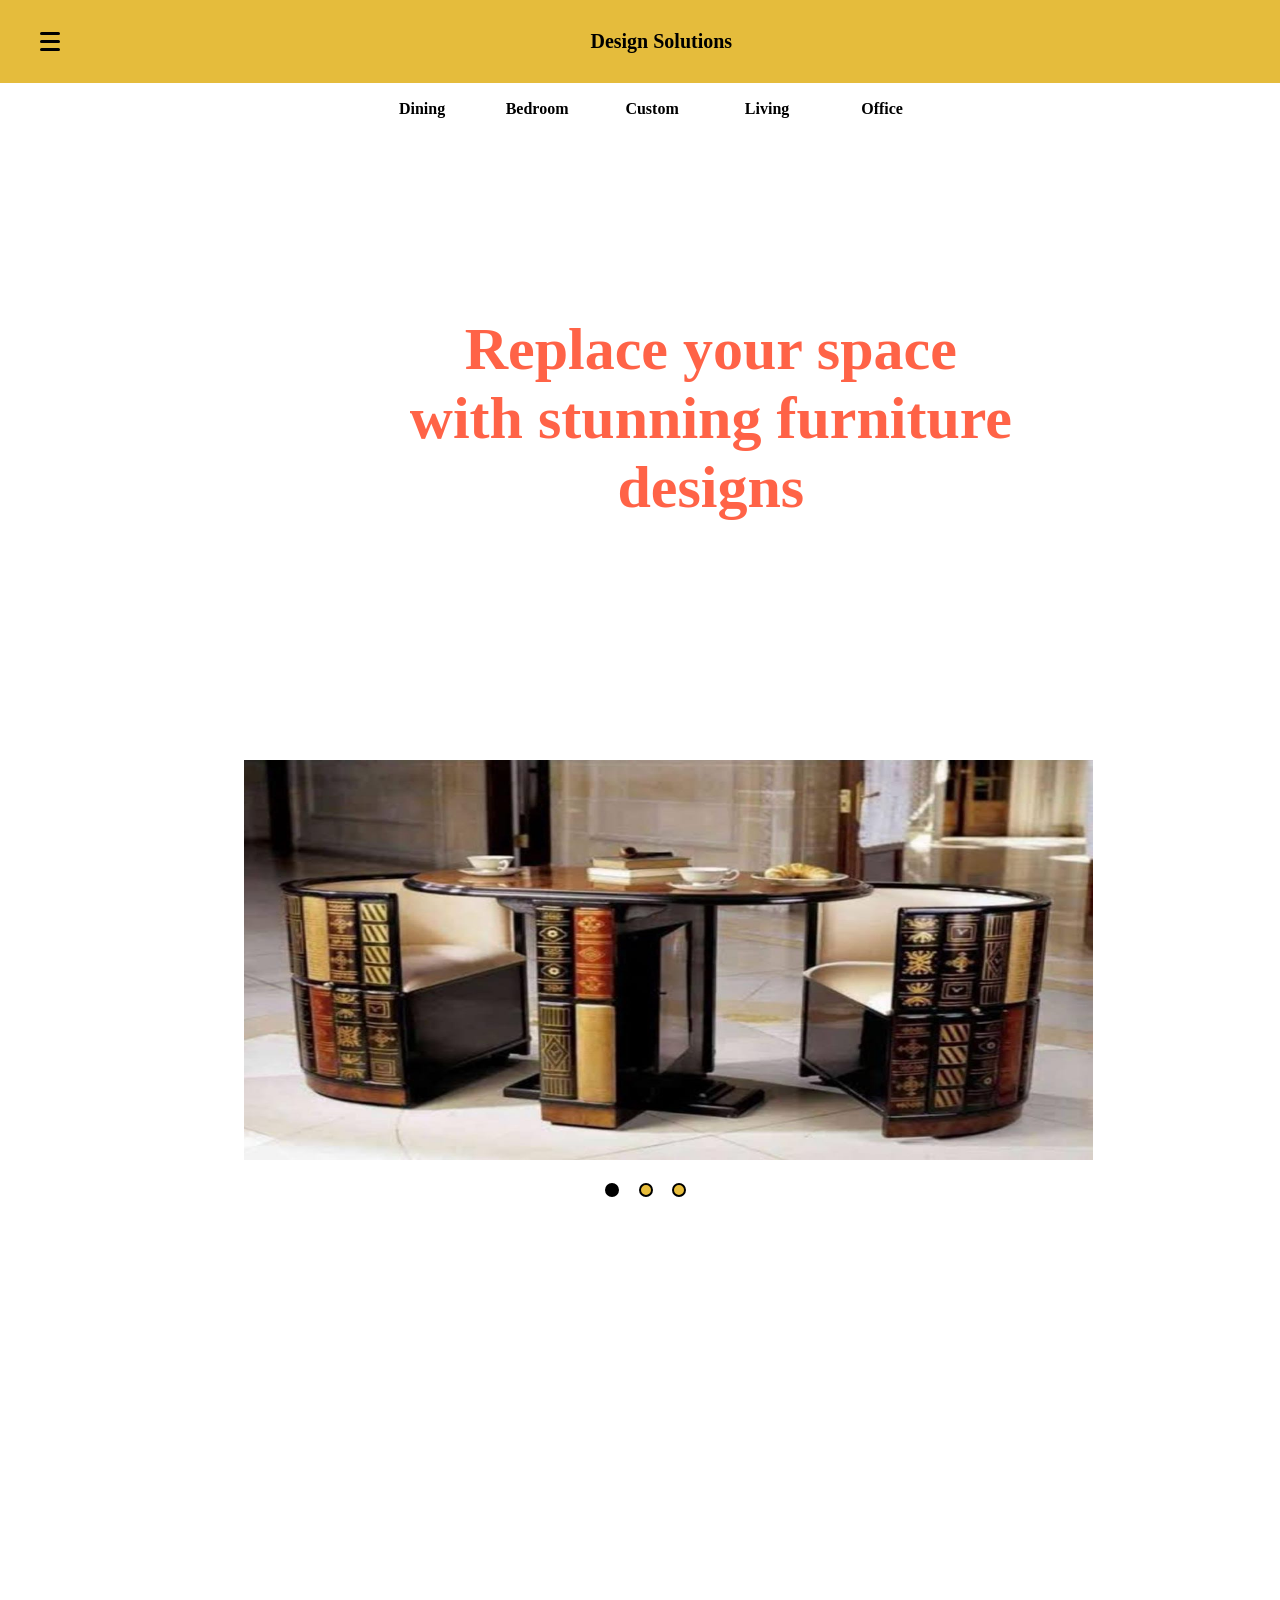
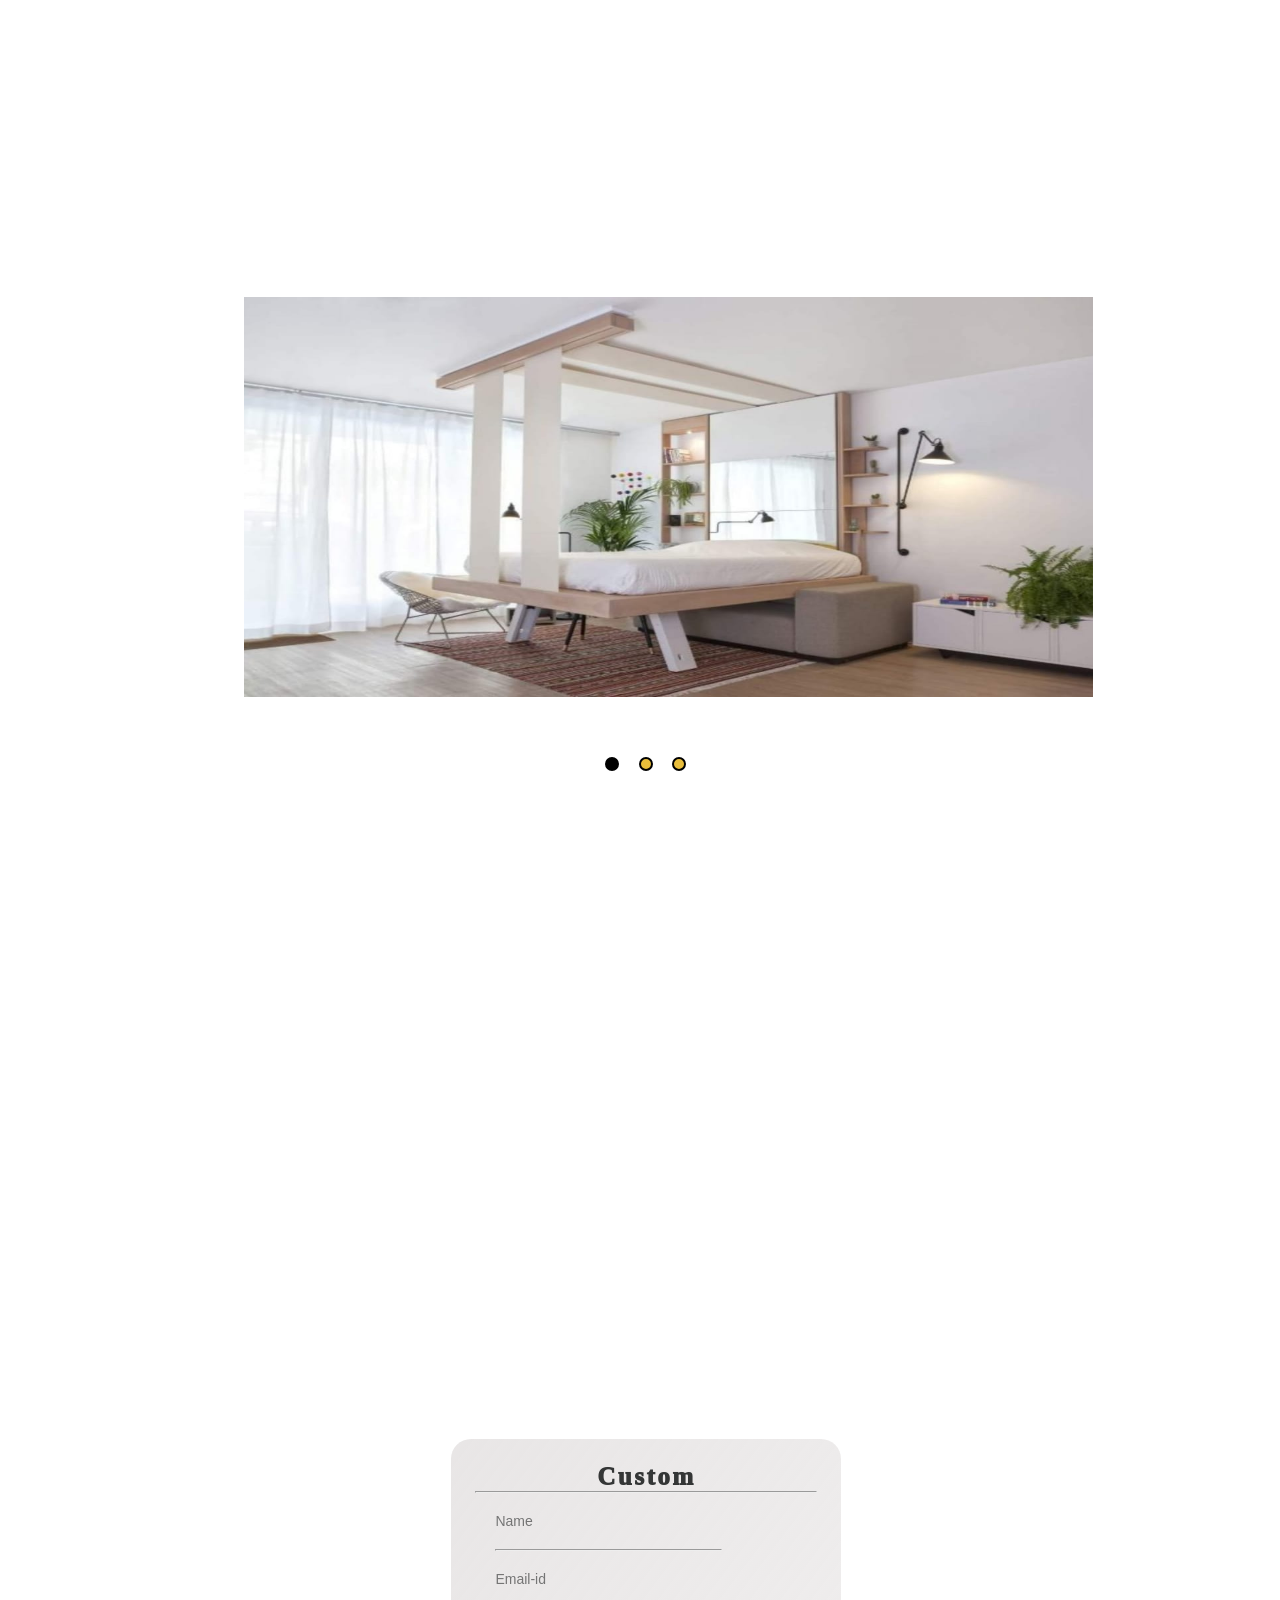
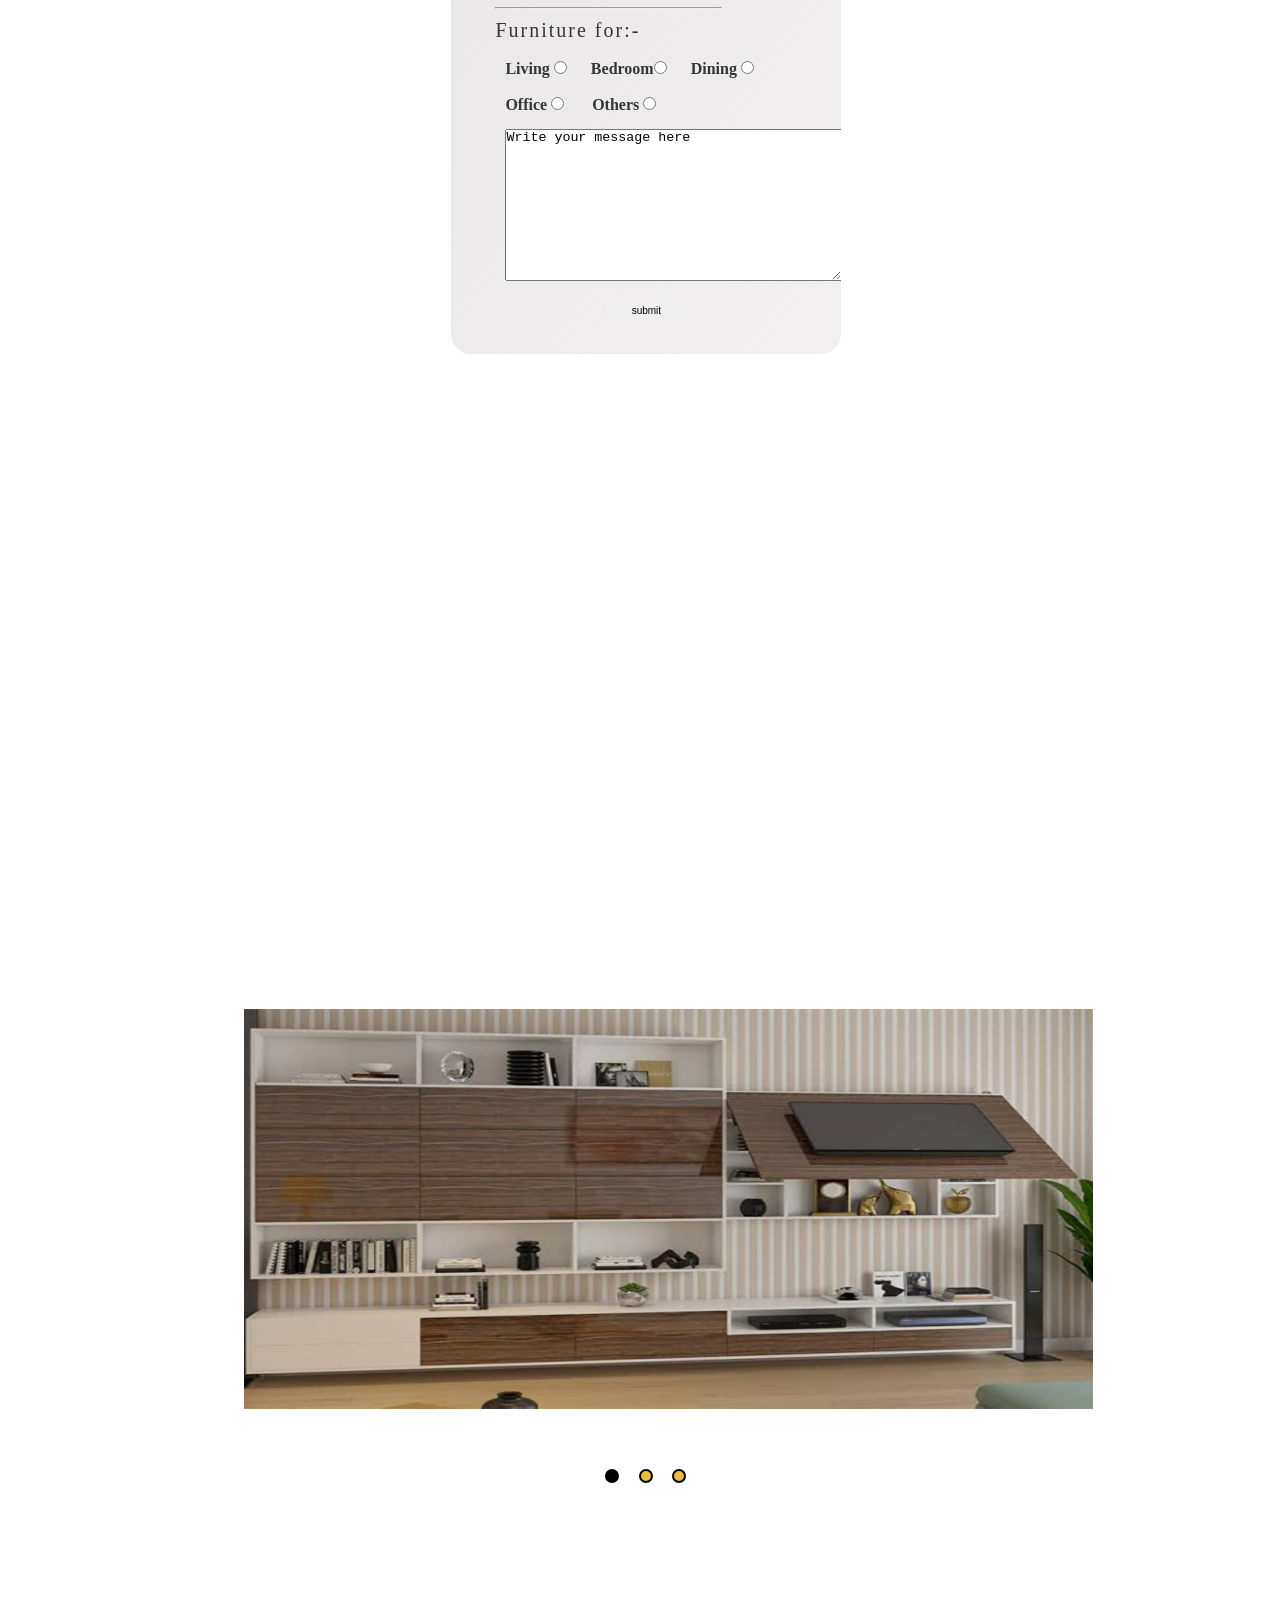
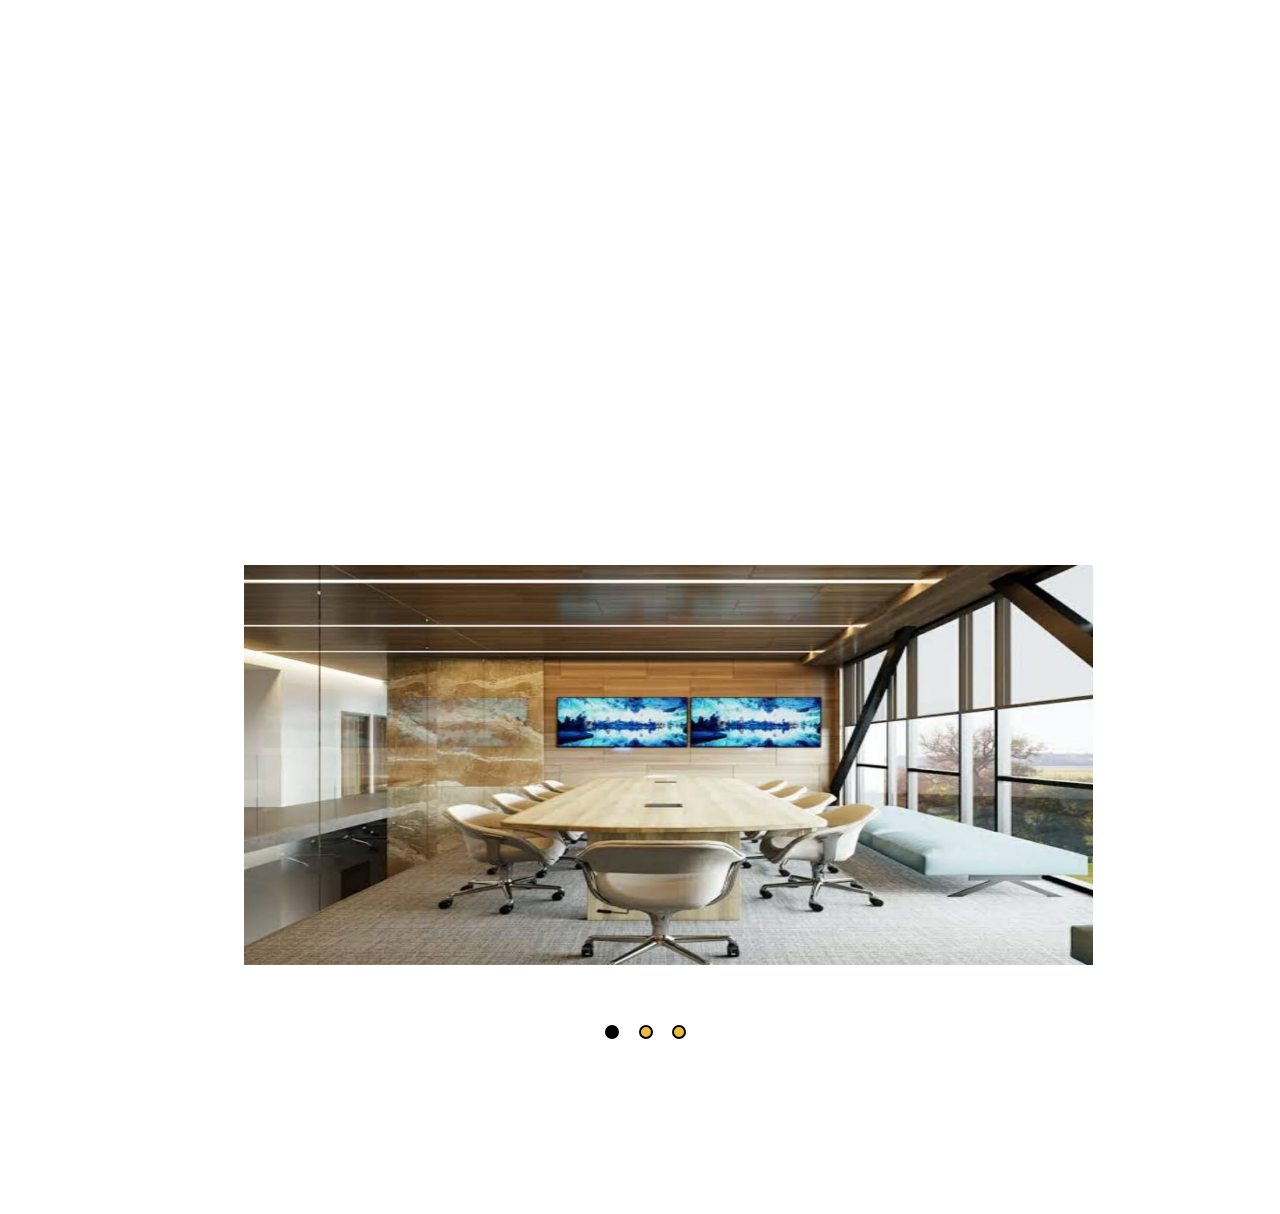
<file: Furniture Design Solutions/index.html>
<!DOCTYPE html>
<html lang="en">
<head>
  <meta charset="UTF-8">
  <meta name="viewport" content="width=device-width, initial-scale=1.0">
  <title>Design solutions </title>
  <link rel="stylesheet" href="https://cdnjs.cloudflare.com/ajax/libs/font-awesome/4.7.0/css/font-awesome.min.css">
  <link rel="stylesheet" href="style.css">
</head>
<body>
  <header>
    <div id="menu" class="menu">
      <span></span>
      <span></span>
      <span></span>
    </div>
    <p><b>Design Solutions</b></p>
  </header>
  <br>
  <br><br>
  <br>
  <br>
  <nav id="nav">
    <a class="backcolor1" href="#dining" onclick="navi(0)">Dining</a>
    <a class="backcolor2" href="#bedroom" onclick="navi(1)">Bedroom</a>
    <a class="backcolor1" href="#custom" onclick="navi(2)">Custom</a>
    <a class="backcolor2" href="#living" onclick="navi(4)">Living</a>
    <a class="backcolor1" href="#office" onclick="navi(3)">Office</a>
  </nav>
  <h1 class="homeanimation">Replace your space<br>with stunning furniture <br>designs</h1>
  <br><br>
  <br>
  <br>
  <br><br>
  <br>
  <br>
  <section class="content" id="dining">
    <div class="container1">
      <div class="slides1">
        <div class="image1"><img style="width: 150%; height: 400px; margin-left: -20%;" src="images/dining1.jpeg" alt=""></div>
      </div>
      <div class="slides1">
        <div class="image1"><img style="width: 150%; height: 400px;margin-left: -20%;" src="images/dining2.jpeg" alt=""></div>
      </div>
      <div class="slides1">
        <div class="image1"><img style="width: 150%; height: 400px;margin-left: -20%;" src="images/dining3.jpeg" alt=""></div>
      </div>
      <div style="text-align: center;">
        <span class="dots1"></span>
        <span class="dots1"></span>
        <span class="dots1"></span>
      </div>
    </div>
  </section>
  <section class="content" id="bedroom">
    <div class="container2">
      <div class="slides2">
        <div class="image2"><img style="width: 150%; height: 400px; margin-left: -20%;" src="images/bedroom1.jpeg" alt=""></div>
      </div>
      <div class="slides2">
        <div class="image2"><img style="width: 150%; height: 400px; margin-left: -20%;" src="images/bedroom2.jpeg" alt=""></div>
      </div>
      <div class="slides2">
        <div class="image2"><img style="width: 150%; height: 400px; margin-left: -20%;" src="images/bedroom3.jpeg" alt=""></div>
      </div>
    <br>
      <div style="text-align: center;">
        <span class="dots2"></span>
        <span class="dots2"></span>
        <span class="dots2"></span>
      </div>
    </div>
  </section>
  <section class="content" id="custom">
    <div class="box" style="margin-top: 7%; margin-left: 1%;">
      <span class="boxline"></span>
      <form action="connect1.php" method="post">
        <h3>Custom</h3>
        <hr>
        <div class="inputbox">
          <input type="text" placeholder="Name" required="required" name="name" autocomplete="off">
          <hr class="hr">
        </div>
        <div class="inputbox">
          <input type="text" placeholder="Email-id" required="required" name="email" autocomplete="off">
          <hr class="hr">
        </div>
        <h4>Furniture for:-</h4>
        <div class="options">
          <br>
          Living <input type="radio" name="options" value="living">&nbsp;&nbsp;&nbsp;&nbsp;&nbsp;
          Bedroom<input type="radio" name="options" value="bedroom">&nbsp;&nbsp;&nbsp;&nbsp;&nbsp;
          Dining <input type="radio" name="options" value="dining"><br><br>
          Office <input type="radio" name="options" value="office">&nbsp;&nbsp;&nbsp;&nbsp;&nbsp;&nbsp;
          Others <input type="radio" name="options" value="others">
        </div>
        <div class="content">
          <br>
          <textarea cols="40" rows="10" name="message" autocomplete="off">Write your message here</textarea>
        </div>
        <center>
          <div>
            <input type="submit" value="submit" class="center" onclick="submitbtn()">
          </div>
        </center>
      </form>
    </div>
  </section>
  <section class="content" id="living">
    <div class="container3">
      <div class="slides3">
        <div class="image3"><img style="width: 150%; height: 400px; margin-left: -20%;" src="images/living1.jpeg" alt=""></div>
      </div>
      <div class="slides3">
        <div class="image3"><img style="width: 150%; height: 400px; margin-left: -20%;" src="images/living2.jpeg" alt=""></div>
      </div>
      <div class="slides3">
        <div class="image3"><img style="width: 150%; height: 400px; margin-left: -20%;" src="images/living3.jpeg" alt=""></div>
      </div>
    <br>
      <div style="text-align: center;">
        <span class="dots3"></span>
        <span class="dots3"></span>
        <span class="dots3"></span>
      </div>
    </div>
  </section>
  <section class="content" id="office">
    <div class="container4">
      <div class="slides4">
        <div class="image4"><img style="width: 150%; height: 400px; margin-left: -20%;" src="images/office1.jpeg" alt=""></div>
      </div>
      <div class="slides4">
        <div class="image4"><img style="width: 150%; height: 400px; margin-left: -20%;" src="images/office2.jpeg" alt=""></div>
      </div>
      <div class="slides4">
        <div class="image4"><img style="width: 150%; height: 400px; margin-left: -20%;" src="images/office3.jpeg" alt=""></div>
      </div>
    <br>
      <div style="text-align: center;">
        <span class="dots4"></span>
        <span class="dots4"></span>
        <span class="dots4"></span>
      </div>
    </div>
  </section>
  <menu id="menuli"></menu>
  <script src="script.js"></script>
</body>
</html>
</file>
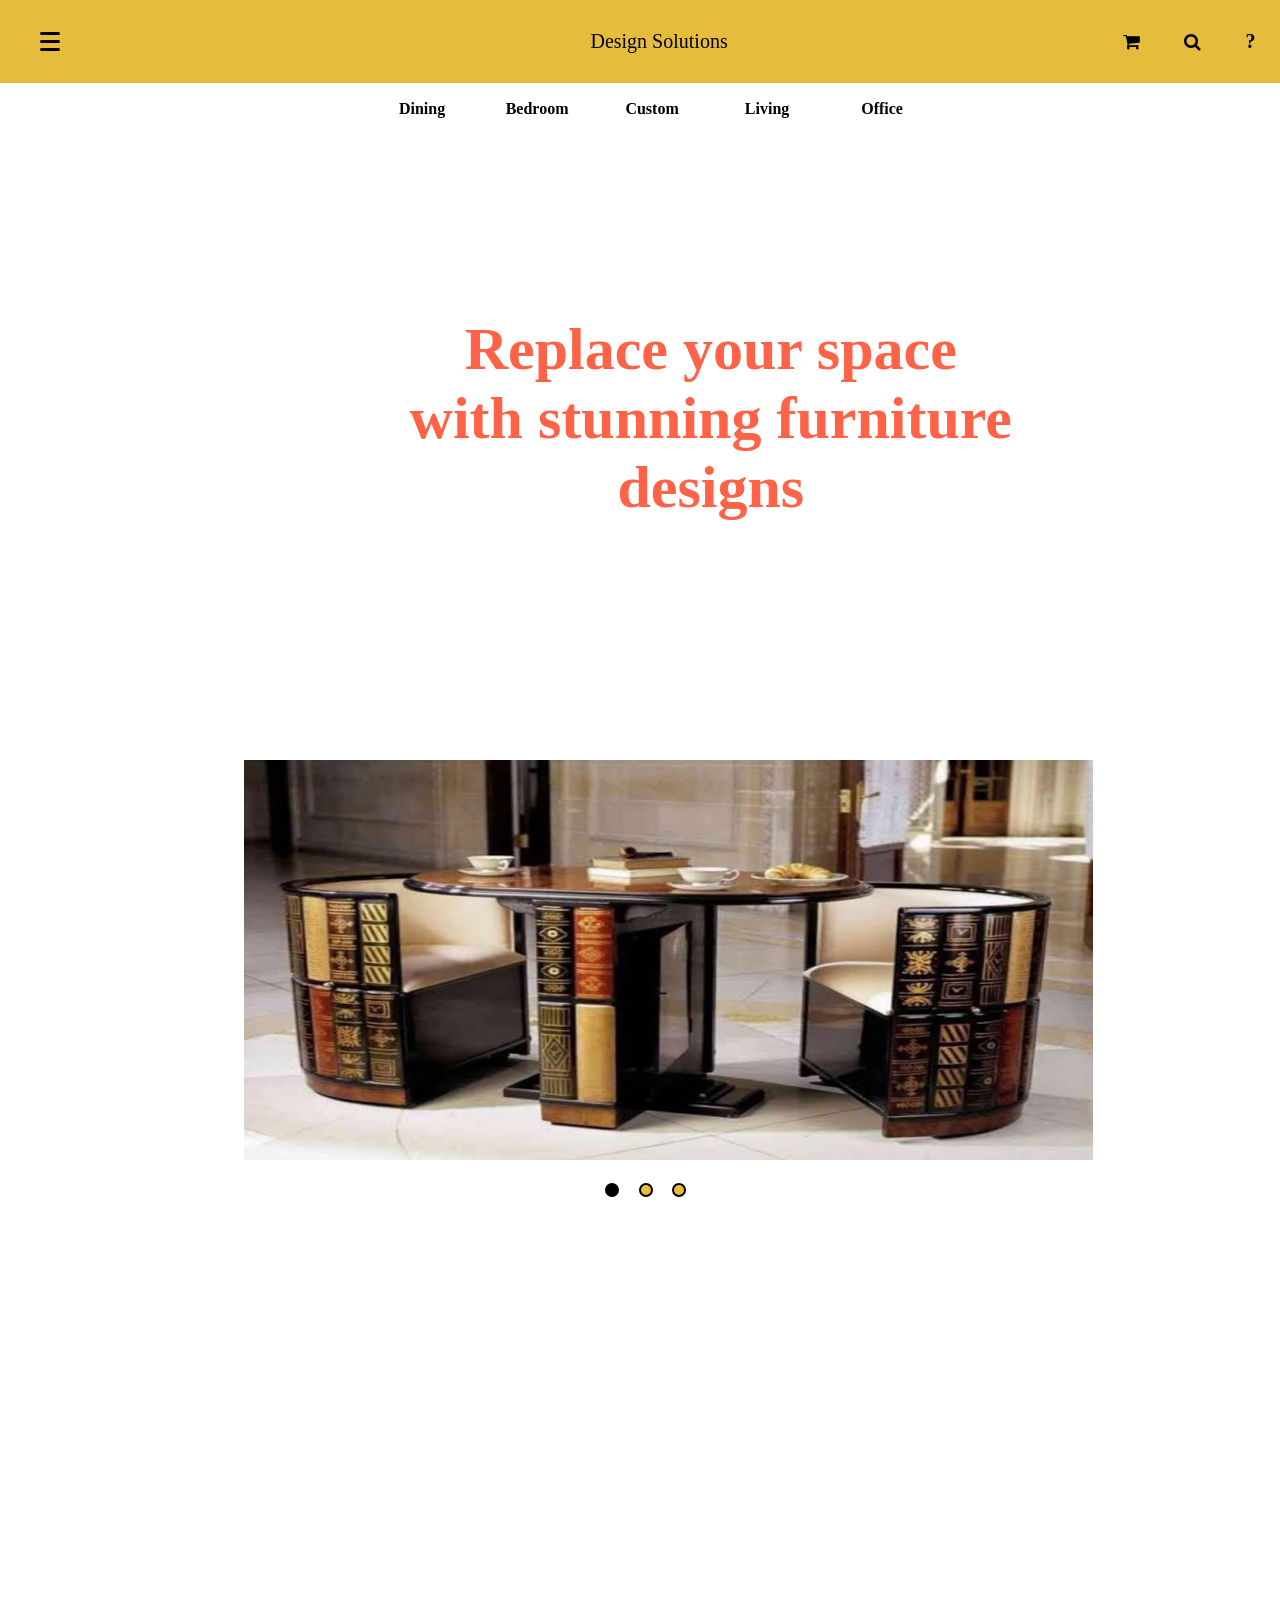
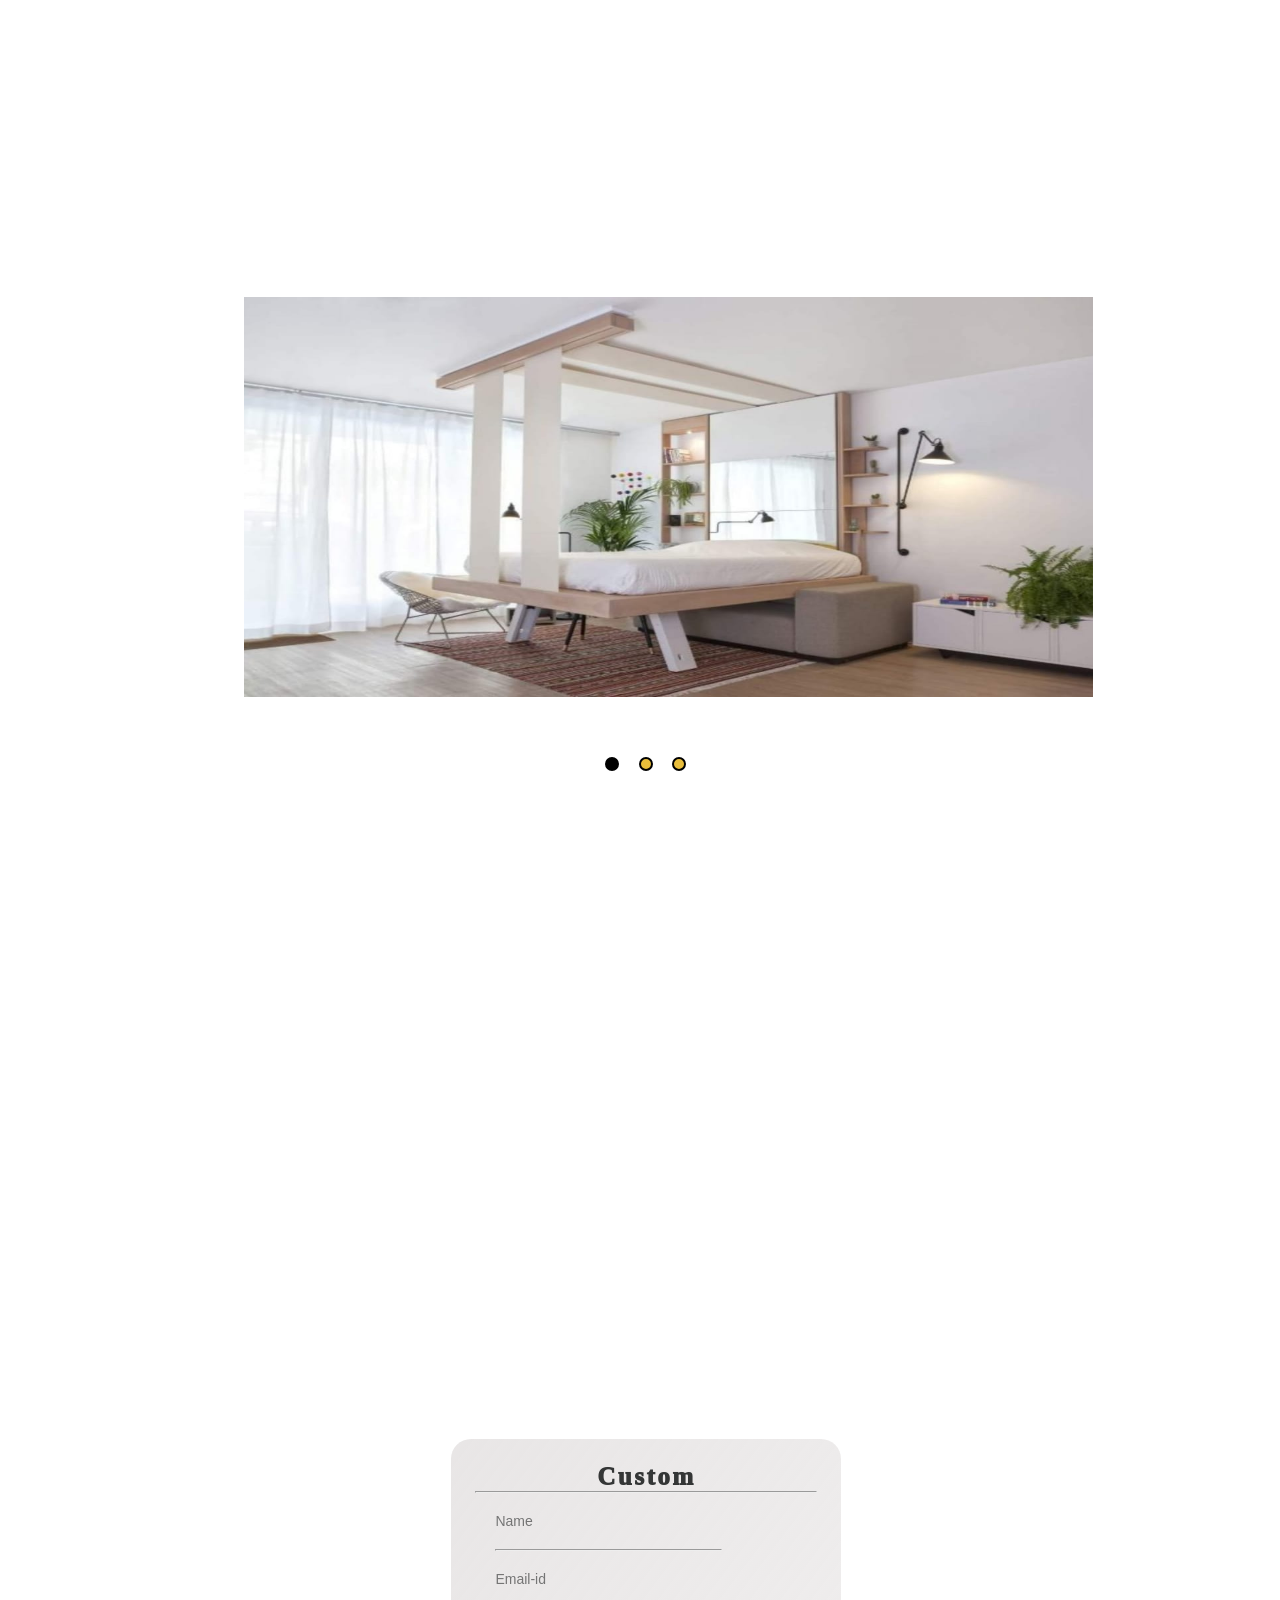
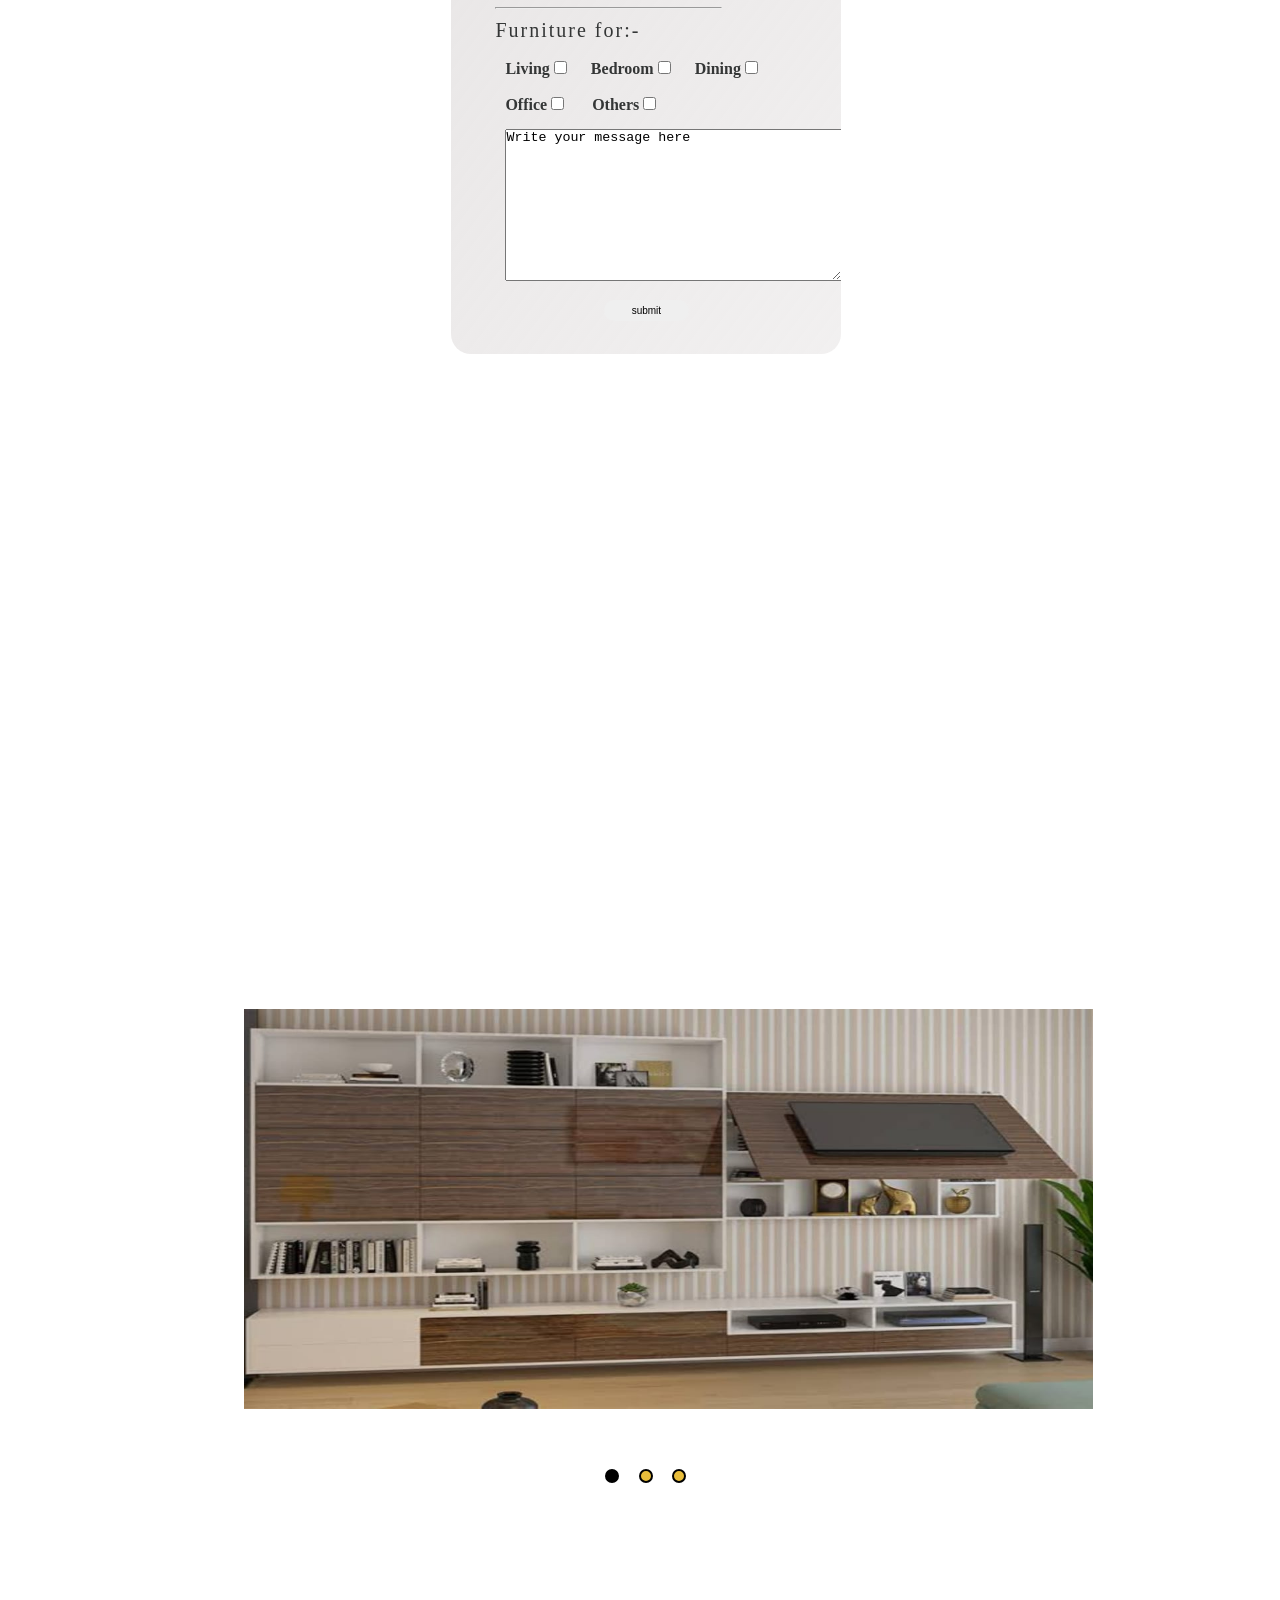
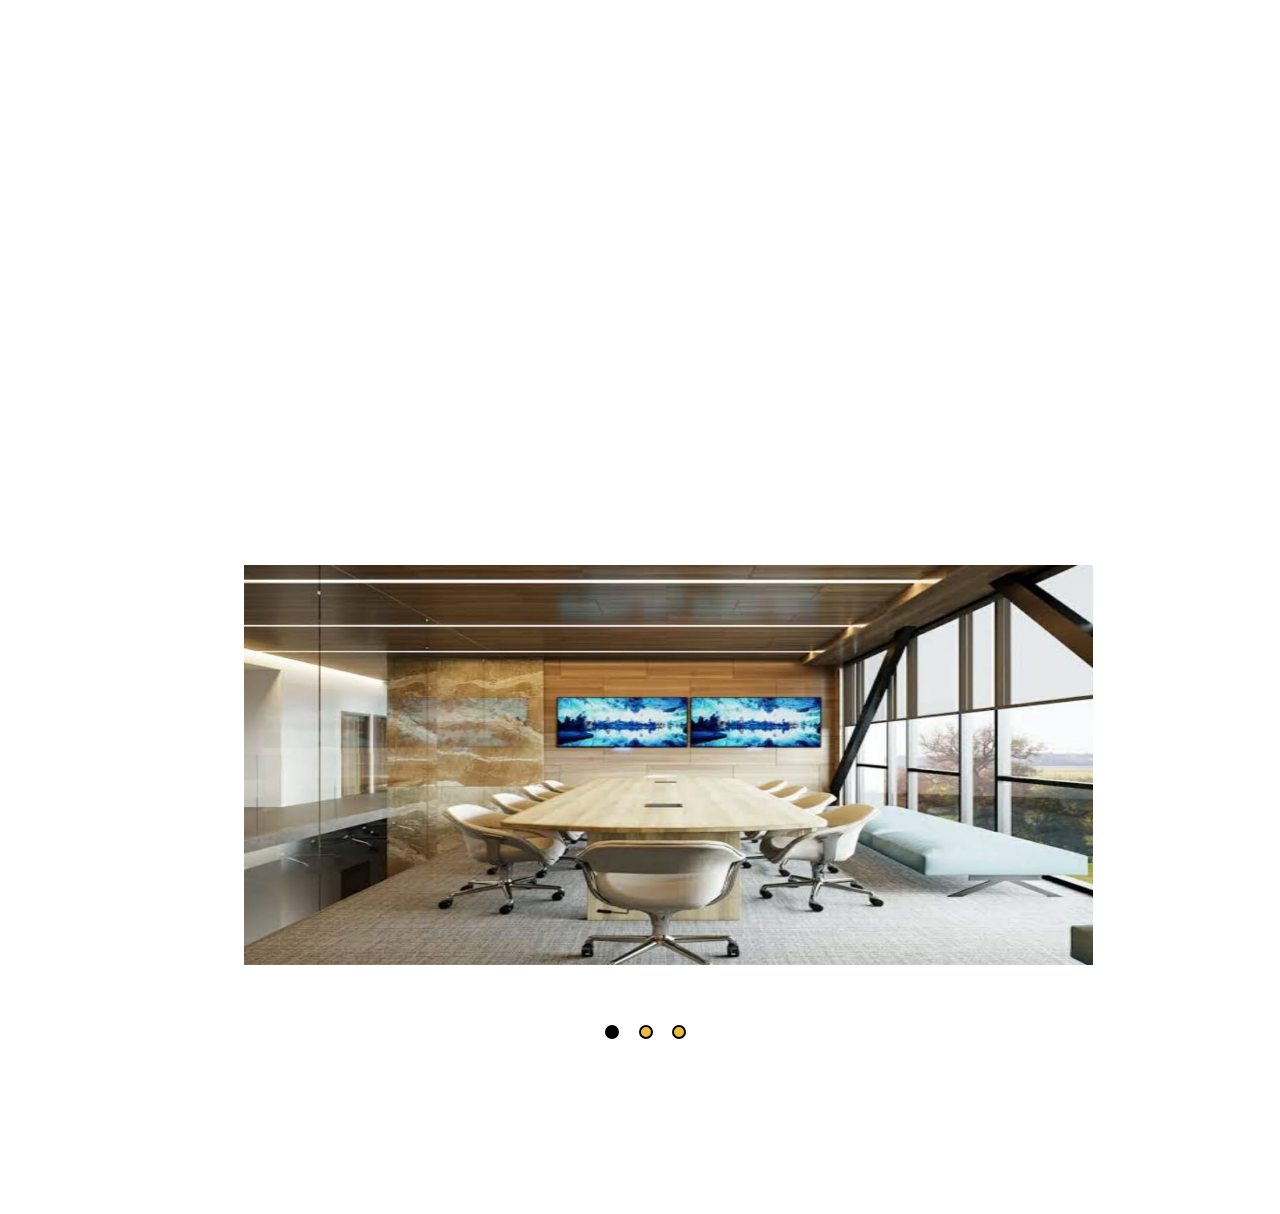
<file: project/index.html>
<!DOCTYPE html>
<html lang="en">

<head>
  <meta charset="UTF-8">
  <meta name="viewport" content="width=device-width, initial-scale=1.0">
  <title>Design solutions </title>
  <link rel="stylesheet" href="https://cdnjs.cloudflare.com/ajax/libs/font-awesome/4.7.0/css/font-awesome.min.css">
  <link rel="stylesheet" href="frontpagestyle.css">
</head>

<body>
  <header>
    <div id="menu" class="menu">
      <span></span>
      <span></span>
      <span></span>
    </div>
    <p>Design Solutions</p>
    <div class="frontpagenavigation">
      <span style="font-size:18px" class="fa">&#xf07a;</span>
      <span style="font-size:18px" class="fa">&#xf002;</span>
      <span style="font-size:20px" class="fa"><b>&#x3F</b></span>
    </div>
  </header>
  <br>
  <br><br>
  <br>
  <br>
  <nav id="nav">
    <a class="backcolor1" href="#dining" onclick="navi(0)">Dining</a>
    <a class="backcolor2" href="#bedroom" onclick="navi(1)">Bedroom</a>
    <a class="backcolor1" href="#custom" onclick="navi(2)">Custom</a>
    <a class="backcolor2" href="#living" onclick="navi(4)">Living</a>
    <a class="backcolor1" href="#office" onclick="navi(3)">Office</a>
  </nav>
  <h1 class="homeanimation">Replace your space<br>with stunning furniture <br>designs</h1>
  <br><br>
  <br>
  <br>
  <br><br>
  <br>
  <br>
  <section class="content" id="dining">
    <div class="container1">
      <div class="slides1">
        <div class="image1"><img style="width: 150%; height: 400px; margin-left: -20%;" src="images/dining1.jpeg" alt=""></div>
      </div>
      <div class="slides1">
        <div class="image1"><img style="width: 150%; height: 400px;margin-left: -20%;" src="images/dining2.jpeg" alt=""></div>
      </div>
      <div class="slides1">
        <div class="image1"><img style="width: 150%; height: 400px;margin-left: -20%;" src="images/dining3.jpeg" alt=""></div>
      </div>
      <div style="text-align: center;">
        <span class="dots1"></span>
        <span class="dots1"></span>
        <span class="dots1"></span>
      </div>
    </div>
  </section>
  <section class="content" id="bedroom">
    <div class="container2">
      <div class="slides2">
        <div class="image2"><img style="width: 150%; height: 400px; margin-left: -20%;" src="images/bedroom1.jpeg" alt=""></div>
      </div>
      <div class="slides2">
        <div class="image2"><img style="width: 150%; height: 400px; margin-left: -20%;" src="images/bedroom2.jpeg" alt=""></div>
      </div>
      <div class="slides2">
        <div class="image2"><img style="width: 150%; height: 400px; margin-left: -20%;" src="images/bedroom3.jpeg" alt=""></div>
      </div>
    <br>
      <div style="text-align: center;">
        <span class="dots2"></span>
        <span class="dots2"></span>
        <span class="dots2"></span>
      </div>
    </div>
  </section>
  <section class="content" id="custom">
    <div class="box" style="margin-top: 7%; margin-left: 1%;">
      <span class="boxline"></span>
      <form>
        <h3>Custom</h3>
        <hr>
        <div class="inputbox">
          <input type="text" placeholder="Name" required="required">
          <hr class="hr">
        </div>
        <div class="inputbox">
          <input type="text" placeholder="Email-id" required="required">
          <hr class="hr">
        </div>
        <h4>Furniture for:-</h4>
        <div class="options">
          <br>
          Living <input type="checkbox">&nbsp;&nbsp;&nbsp;&nbsp;&nbsp;
          Bedroom <input type="checkbox">&nbsp;&nbsp;&nbsp;&nbsp;&nbsp;
          Dining <input type="checkbox"><br><br>
          Office <input type="checkbox">&nbsp;&nbsp;&nbsp;&nbsp;&nbsp;&nbsp;
          Others <input type="checkbox">
        </div>
        <div class="content">
          <br>
          <textarea cols="40" rows="10">Write your message here</textarea>
        </div>
        <center>
          <div>
            <input type="submit" value="submit" class="center">
          </div>
        </center>
      </form>
    </div>
  </section>
  <section class="content" id="living">
    <div class="container3">
      <div class="slides3">
        <div class="image3"><img style="width: 150%; height: 400px; margin-left: -20%;" src="images/living1.jpeg" alt=""></div>
      </div>
      <div class="slides3">
        <div class="image3"><img style="width: 150%; height: 400px; margin-left: -20%;" src="images/living2.jpeg" alt=""></div>
      </div>
      <div class="slides3">
        <div class="image3"><img style="width: 150%; height: 400px; margin-left: -20%;" src="images/living3.jpeg" alt=""></div>
      </div>
    <br>
      <div style="text-align: center;">
        <span class="dots3"></span>
        <span class="dots3"></span>
        <span class="dots3"></span>
      </div>
    </div>
  </section>
  <section class="content" id="office">
    <div class="container4">
      <div class="slides4">
        <div class="image4"><img style="width: 150%; height: 400px; margin-left: -20%;" src="images/office1.jpeg" alt=""></div>
      </div>
      <div class="slides4">
        <div class="image4"><img style="width: 150%; height: 400px; margin-left: -20%;" src="images/office2.jpeg" alt=""></div>
      </div>
      <div class="slides4">
        <div class="image4"><img style="width: 150%; height: 400px; margin-left: -20%;" src="images/office3.jpeg" alt=""></div>
      </div>
    <br>
      <div style="text-align: center;">
        <span class="dots4"></span>
        <span class="dots4"></span>
        <span class="dots4"></span>
      </div>
    </div>
  </section>
  <menu id="menuli"></menu>
  <script src="script.js"></script>
</body>
</html>
</file>
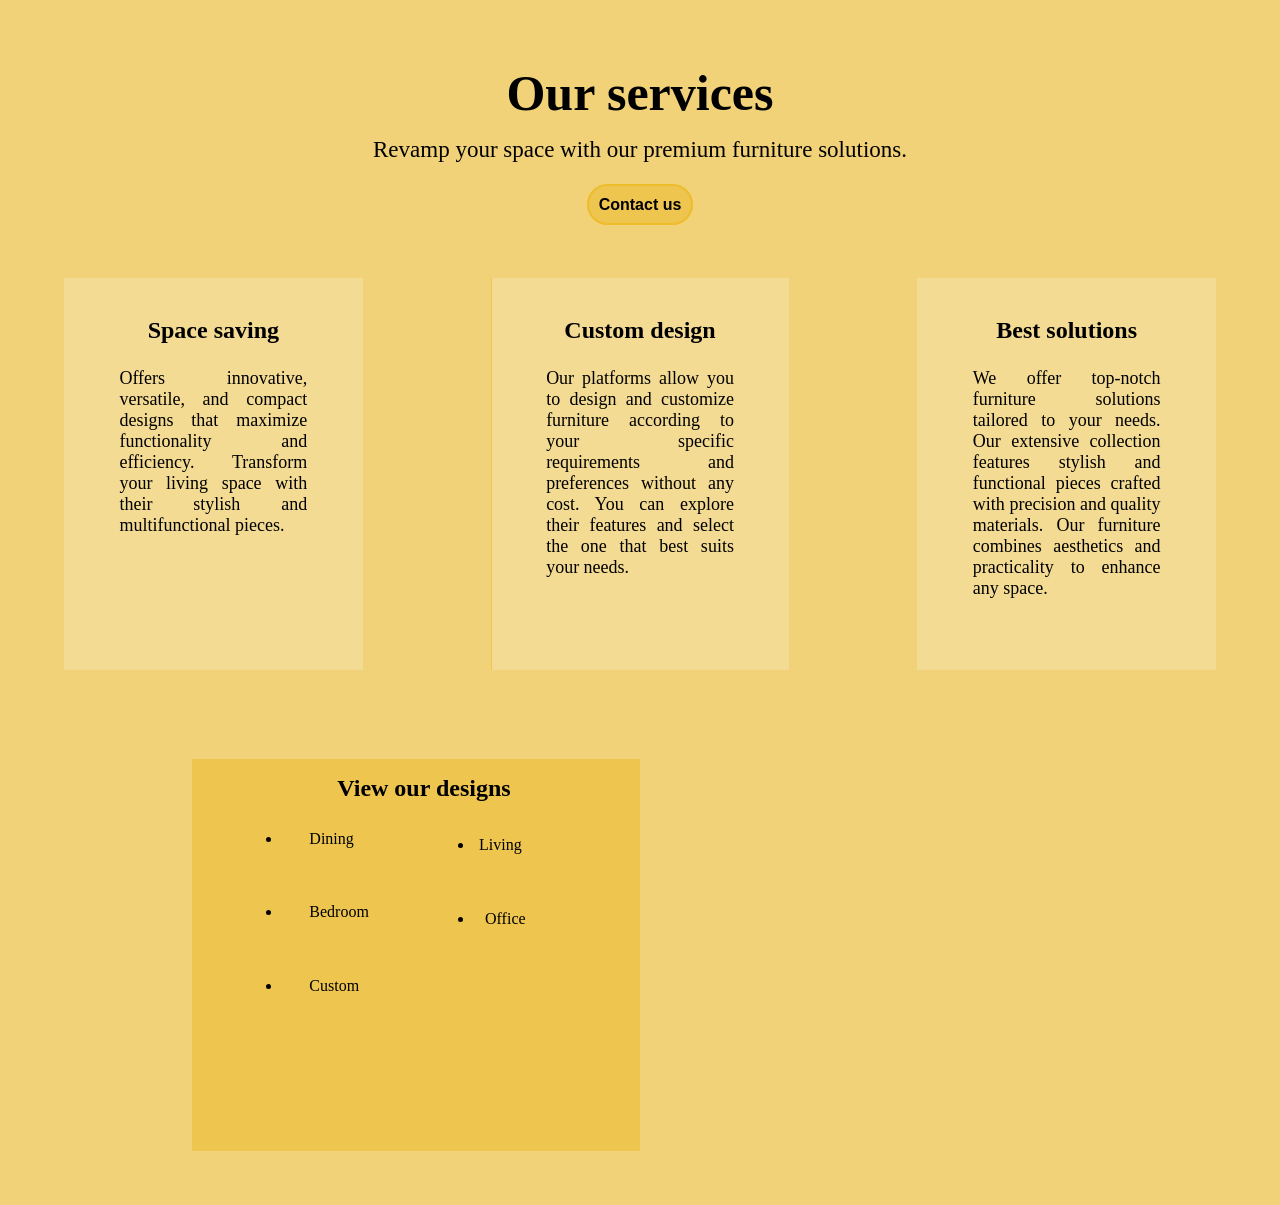
<file: Furniture Design Solutions/service.html>
<!DOCTYPE html>
<html lang="en">

<head>
    <meta charset="UTF-8">
    <meta name="viewport" content="width=device-width, initial-scale=1.0">
    <title>Document</title>
    <link rel="stylesheet" href="service.css">
</head>

<body>
    <div class="header">
        <h1>Our services</h1>   
        <p>Revamp your space with our premium furniture solutions.</p><br>
        <a href="http://localhost/Furniture%20Design%20Solutions/contact.html">Contact us</a>
    </div>
    <div class="box">
        <span>
            <h2 style="text-align: center;margin-top: 10%;">Space saving</h2>
            <p style="margin: 10%;text-align: justify; font-size: 18px;">Offers innovative, versatile, and compact
                designs that maximize functionality and efficiency. Transform your living space with their stylish and
                multifunctional pieces.</p>
        </span>
        <span>
            <h2 style="text-align: center;margin-top: 10%;">Custom design</h2>
            <p style="margin: 10%;text-align: justify; font-size: 18px;">Our platforms allow you to design and customize
                furniture according to your specific requirements and preferences without any cost. You can explore
                their features and select the one that best suits your needs.</p>
        </span>
        <span>
            <h2 style="text-align: center;margin-top: 10%;">Best solutions</h2>
            <p style="margin: 10%;text-align: justify; font-size: 18px;">We offer top-notch furniture solutions tailored
                to your needs. Our extensive collection features stylish and functional pieces crafted with precision
                and quality materials. Our furniture combines aesthetics and practicality to enhance any space.</p>
        </span>
    </div>
    <span>
        <h2 style="margin-left: 29.5%">View our designs</h2>
        <ul>
            <li>
                <a href="http://localhost/Furniture%20Design%20Solutions/index.html#dining">Dining</a>
            </li>
            <li>
                <a href="http://localhost/Furniture%20Design%20Solutions/index.html#bedroom">Bedroom</a>
            </li>
            <li>
                <a href="http://localhost/Furniture%20Design%20Solutions/index.html#custom">Custom</a>
            </li>
        </ul>
        <ul class="ul">
            <li class="li">
                <a href="http://localhost/Furniture%20Design%20Solutions/index.html#living">Living</a>
            </li>
            <li class="li1">
                <a href="http://localhost/Furniture%20Design%20Solutions/index.html#office">Office</a>
            </li>
        </ul>
    </span>
    <br><br>
    <br><br>
</body>

</html>
</file>
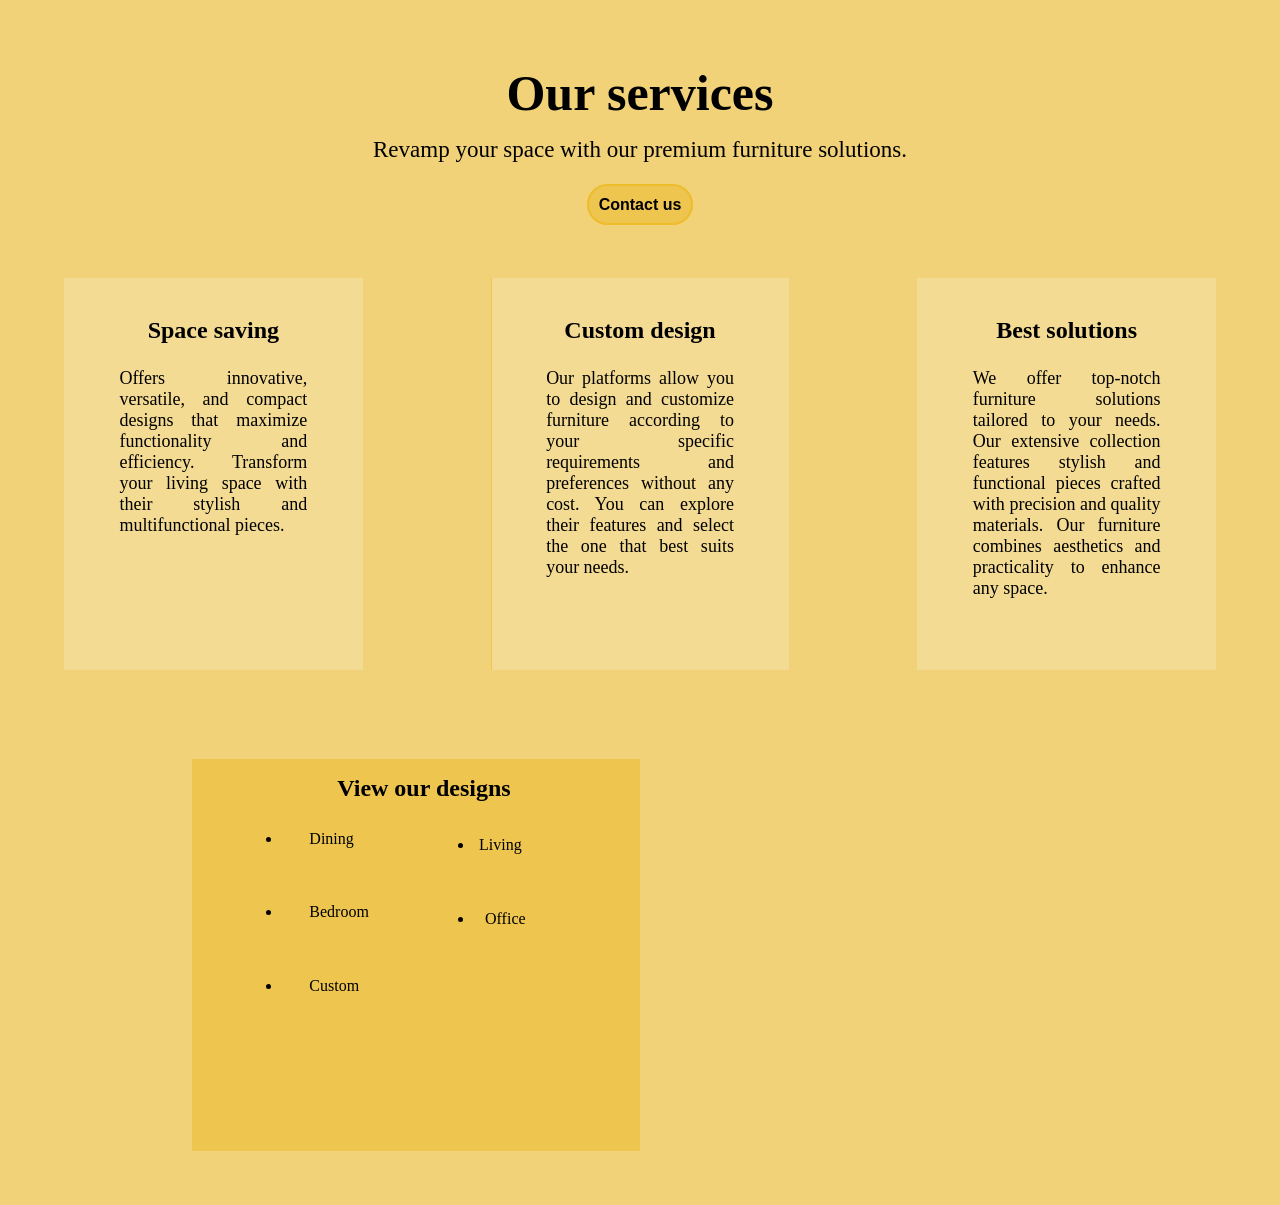
<file: project/service.html>
<!DOCTYPE html>
<html lang="en">

<head>
    <meta charset="UTF-8">
    <meta name="viewport" content="width=device-width, initial-scale=1.0">
    <title>Document</title>
    <link rel="stylesheet" href="service.css">
</head>

<body>
    <div class="header">
        <h1>Our services</h1>
        <p>Revamp your space with our premium furniture solutions.</p><br>
        <a href="/contact.html">Contact us</a>
    </div>
    <div class="box">
        <span>
            <h2 style="text-align: center;margin-top: 10%;">Space saving</h2>
            <p style="margin: 10%;text-align: justify; font-size: 18px;">Offers innovative, versatile, and compact
                designs that maximize functionality and efficiency. Transform your living space with their stylish and
                multifunctional pieces.</p>
        </span>
        <span>
            <h2 style="text-align: center;margin-top: 10%;">Custom design</h2>
            <p style="margin: 10%;text-align: justify; font-size: 18px;">Our platforms allow you to design and customize
                furniture according to your specific requirements and preferences without any cost. You can explore
                their features and select the one that best suits your needs.</p>
        </span>
        <span>
            <h2 style="text-align: center;margin-top: 10%;">Best solutions</h2>
            <p style="margin: 10%;text-align: justify; font-size: 18px;">We offer top-notch furniture solutions tailored
                to your needs. Our extensive collection features stylish and functional pieces crafted with precision
                and quality materials. Our furniture combines aesthetics and practicality to enhance any space.</p>
        </span>
    </div>
    <span>
        <h2 style="margin-left: 29.5%">View our designs</h2>
        <ul>
            <li>
                <a href="http://127.0.0.1:5501/project/index.html#dining">Dining</a>
            </li>
            <li>
                <a href="http://127.0.0.1:5501/project/index.html#bedroom">Bedroom</a>
            </li>
            <li>
                <a href="http://127.0.0.1:5501/project/index.html#custom">Custom</a>
            </li>
        </ul>
        <ul class="ul">
            <li class="li">
                <a href="http://127.0.0.1:5501/project/index.html#living">Living</a>
            </li>
            <li class="li1">
                <a href="http://127.0.0.1:5501/project/index.html#office">Office</a>
            </li>
        </ul>
    </span>
    <br><br>
    <br><br>
</body>

</html>
</file>
<file: Furniture Design Solutions/style.css>
* {
    margin: 0;
    padding: 0;
  }
  
  html {
    scroll-behavior: smooth;
  }
  
  body {
    background-image: url(https://static.vecteezy.com/system/resources/thumbnails/012/179/040/original/interior-design-concept-sale-of-home-decorations-and-furniture-during-promotions-and-discounts-it-is-surrounded-by-beds-sofas-armchairs-and-advertising-spaces-banner-pastel-background-3d-render-video.jpg);
    background-repeat: no-repeat;
    background-size: cover;
    background-attachment: fixed;
    image-resolution: 5000DPI;
  }
  
  header {
    display: flex;
    justify-content: space-between;
    align-items: center;
    padding: 30px;
    width: 97.3%;
    background-color: #e5bc3c;
    position: fixed;
  }
  
  header .menu {
    margin: 0;
    height: 40px;
    width: 40px;
    cursor: pointer;
    display: flex;
    justify-content: center;
    align-items: center;
    flex-direction: column;
    gap: 5px;
    position: fixed;
    z-index: 1000;
    transition: 0.2s ease-in-out;
  }
  
  header .menu:hover {
    border-radius: 50px;
  }
  
  header .menu span {
    height: 3px;
    width: 20px;
    background-color: black;
    border-radius: 5px;
    transition: 0.2s ease-in-out;
  }
  
  header .menu:hover span {
    width: 20px;
  }
  
  header .active {
    border-radius: 50px;
  }
  
  .active:hover.menu span:nth-child(2) {
    width: 0;
  }
  
  .active.menu span:nth-child(1) {
    transform: rotate(40deg) translate(6px, 7px);
  }
  
  .active.menu span:nth-child(2) {
    width: 0;
  }
  
  .active.menu span:nth-child(3) {
    transform: rotate(-40deg) translate(5px, -5px);
  }
  
  menu {
    position: absolute;
    top: 10%;
    width: 0%;
    height: 80vh;
    background-color: #e5bc3c;
    backdrop-filter: blur(20px);
    transition: 0.3s;
    overflow: hidden;
    display: flex;
    flex-direction: column;
    padding: 50px 0px;
    justify-content: left;
    align-items: center;
    transition: 0.3s ease-in-out;
    position: fixed;
    z-index: 500;
    gap: 50px;
  }
  
  menu a {
    font-size: 15px;
    font-weight: 600;
    font-family: Arial, Helvetica, sans-serif;
    color: white;
    margin-top: 30px;
    text-decoration: none;
    cursor: pointer;
    opacity: 1;
    transition: 0.3s ease-in-out;
  }
  
  menu a:hover {
    text-shadow: 0 0 10px rgb(247, 141, 123), 0 0 10px #dabd67, 0 0 10px white, 0 0 10px #f3c22f, 0 0 10px #f3c22f, 0 0 10px white, 0 0 10px #f3c22f;
    color: black;
  }
  
  @keyframes fademenu {
    100% {
      opacity: 0;
    }
  }
  
  @keyframes showmenu {
    0% {
      opacity: 0;
    }
  
    100% {
      opacity: 1;
    }
  }
  
  header .frontpagenavigation span {
    margin: 0 20px;
    color: black;
    cursor: pointer;
  }
  
  #nav {
    width: 97.2%;
    position: fixed;
    margin-left: 30px;
    display: flex;
    justify-content: center;
    align-items: center;
    flex-direction: row;
    text-align: center;
  }
  
  nav a {
    padding-top: -10px;
    margin: 10px 20px;
    text-align: center;
    border-radius: 20px;
    font-weight: 600;
    width: 75px;
    height: 25px;
    text-decoration: none;
    color: black;
    transition: 0.15s ease-in-out;
  }
  
  .backcolor1 {
    animation: backcolor1 1s linear forwards;
  }
  
  .backcolor2 {
    animation: backcolor2 1s linear forwards;
  }
  
  @keyframes backcolor2 {
    0% {
      transform: translateY(20px);
      opacity: 0;
    }
  
    100% {
      transform: translateY(0px);
      opacity: 1;
    }
  }
  
  @keyframes backcolor1 {
    0% {
      transform: translateY(-20px);
      opacity: 0;
    }
  
    100% {
      transform: translateY(0px);
      opacity: 1;
    }
  }
  
  nav a:hover {
    transform: scale(1.2);
  }
  
  nav a.active {
    background-color: #e8bd3b;
    transform: scale(1.2);
  }
  
  section {
    margin-top: 20%;
    font-weight: bolder;
    height: 100vh;
    width: 100%;
    display: flex;
    justify-content: center;
    align-items: center;
    font-size: xx-large;
  }
  
  h1 {
    top: 35%;
    left: 32%;
    font-size: 60px;
    font-family: "Forte";
    text-align: center;
    position: absolute;
    overflow: hidden;
    white-space: nowrap;
    color: tomato;
    animation: homeanimation 3s linear;
    z-index: -1;
  }
  
  @keyframes homeanimation {
    from {
      width: 0%;
    }
  
    to {
      width: 40%;
    }
  }
  
  header p {
    font-size: 20px;
    padding-left: 45%;
    font-family: "Harlow Solid Italic";
    font-weight: 200;
    text-align: center;
  }
  
  .slides1 {
    position: relative;
    margin-top: 15%;
    z-index: -1;
  }
  
  .num1 {
    position: absolute;
    color: white;
  }
  
  .caption1 {
    position: absolute;
    bottom: 8px;
    width: 100%;
    color: white;
    text-align: center;
  }
  
  .dots1 {
    background-color: #e8bd3b;
    border: 2px solid black;
    display: inline-block;
    width: 10px;
    height: 10px;
    border-radius: 20px;
    margin-left: 2%;
  }
  
  .dots1.active {
    background-color: black;
  }
  
  .slides2 {
    position: relative;
    margin-top: 15%;
    z-index: -1;
  }
  
  .num2 {
    position: absolute;
    color: white;
  }
  
  .caption2 {
    position: absolute;
    bottom: 8px;
    width: 100%;
    color: white;
    text-align: center;
  }
  
  .dots2 {
    background-color: #e8bd3b;
    border: 2px solid black;
    display: inline-block;
    width: 10px;
    height: 10px;
    border-radius: 20px;
    margin-left: 2%;
  }
  
  .dots2.active {
    background-color: black;
  }
  
  .slides3 {
    position: relative;
    margin-top: 15%;
    z-index: -1;
  }
  
  .num3 {
    position: absolute;
    color: white;
  }
  
  .caption3 {
    position: absolute;
    bottom: 8px;
    width: 100%;
    color: white;
    text-align: center;
  }
  
  .dots3 {
    background-color: #e8bd3b;
    border: 2px solid black;
    display: inline-block;
    width: 10px;
    height: 10px;
    border-radius: 20px;
    margin-left: 2%;
  }
  
  .dots3.active {
    background-color: black;
  }
  
  .slides4 {
    position: relative;
    margin-top: 15%;
    z-index: -1;
  }
  
  .num4 {
    position: absolute;
    color: white;
  }
  
  .caption4 {
    position: absolute;
    bottom: 8px;
    width: 100%;
    color: white;
    text-align: center;
  }
  
  .dots4 {
    background-color: #e8bd3b;
    border: 2px solid black;
    display: inline-block;
    width: 10px;
    height: 10px;
    border-radius: 20px;
    margin-left: 2%;
  }
  
  .dots4.active {
    background-color: black;
  }
  
  #custom .box {
    position: relative;
    width: 390px;
    height: 515px;
    background: linear-gradient(to right bottom, rgba(210, 205, 205, 0.5), rgba(210, 205, 205, 0.3));
    backdrop-filter: blur(1000rem);
    border-radius: 20px;
    overflow: hidden;
  }
  
  #custom .box form {
    position: absolute;
    inset: 4px;
    border-radius: 8px;
  
    display: flex;
    padding: 20px;
    flex-direction: column;
  }
  
  #custom .box form h3 {
    color: rgb(52, 54, 54);
    font-weight: 1000;
    font-size: 25px;
    text-align: center;
    letter-spacing: 0.1em;
  }
  
  #custom .box form .inputbox {
    position: relative;
    width: 340px;
  }
  
  #custom .box form .inputbox input {
    background-color: transparent;
    padding: 20px;
    font-size: 14px;
    color: rgb(52, 54, 54);
    width: 400px;
    border: none;
    outline: none;
    transition: 0.3s;
  }
  
  #custom .box form .inputbox input:hover {
    font-size: 16px;
  }
  
  #custom .hr {
    margin: 0px 20px;
    width: 225px;
  }
  
  #custom .box form h4 {
    color: rgb(52, 54, 54);
    padding-top: 10px;
    padding-left: 20px;
    font-size: 20px;
    font-weight: 300;
    letter-spacing: 0.1em;
  }
  
  #custom .box form .options {
    position: relative;
    padding: 0px 30px;
    font-size: 16px;
    color: rgb(52, 54, 54);
  }
  
  #custom .box form .content {
    padding: 0px 30px;
    font-size: 12px;
  }
  
  #custom .box form .center {
    margin-top: -2%;
    padding: 5px 25px;
    border-radius: 50px;
    height: 5%;
    width: 25%;
    font-size: 10px;
    text-align: center;
    border: none;
    outline: none;
    cursor: pointer;
    transition: 0.3s;
  }
  
  #custom .box form .center:hover {
    background-color: rgb(207, 203, 203)
  }
</file>
<file: project/frontpagestyle.css>
* {
  margin: 0;
  padding: 0;
}

html {
  scroll-behavior: smooth;
}

body {
  background-image: url(https://static.vecteezy.com/system/resources/thumbnails/012/179/040/original/interior-design-concept-sale-of-home-decorations-and-furniture-during-promotions-and-discounts-it-is-surrounded-by-beds-sofas-armchairs-and-advertising-spaces-banner-pastel-background-3d-render-video.jpg);
  background-repeat: no-repeat;
  background-size: cover;
  background-attachment: fixed;
  image-resolution: 5000DPI;
}

header {
  display: flex;
  justify-content: space-between;
  align-items: center;
  padding: 30px;
  width: 97.3%;
  background-color: #e5bc3c;
  position: fixed;
}

header .menu {
  margin: 0;
  height: 40px;
  width: 40px;
  cursor: pointer;
  display: flex;
  justify-content: center;
  align-items: center;
  flex-direction: column;
  gap: 5px;
  position: fixed;
  z-index: 1000;
  transition: 0.2s ease-in-out;
}

header .menu:hover {
  border-radius: 50px;
}

header .menu span {
  height: 3px;
  width: 20px;
  background-color: black;
  border-radius: 5px;
  transition: 0.2s ease-in-out;
}

header .menu:hover span {
  width: 20px;
}

header .active {
  border-radius: 50px;
}

.active:hover.menu span:nth-child(2) {
  width: 0;
}

.active.menu span:nth-child(1) {
  transform: rotate(40deg) translate(6px, 7px);
}

.active.menu span:nth-child(2) {
  width: 0;
}

.active.menu span:nth-child(3) {
  transform: rotate(-40deg) translate(5px, -5px);
}

menu {
  position: absolute;
  top: 10%;
  width: 0%;
  height: 80vh;
  background-color: #e5bc3c;
  backdrop-filter: blur(20px);
  transition: 0.3s;
  overflow: hidden;
  display: flex;
  flex-direction: column;
  padding: 50px 0px;
  justify-content: left;
  align-items: center;
  transition: 0.3s ease-in-out;
  position: fixed;
  z-index: 500;
  gap: 50px;
}

menu a {
  font-size: 15px;
  font-weight: 600;
  font-family: Arial, Helvetica, sans-serif;
  color: white;
  margin-top: 30px;
  text-decoration: none;
  cursor: pointer;
  opacity: 1;
  transition: 0.3s ease-in-out;
}

menu a:hover {
  text-shadow: 0 0 10px rgb(247, 141, 123), 0 0 10px #dabd67, 0 0 10px white, 0 0 10px #f3c22f, 0 0 10px #f3c22f, 0 0 10px white, 0 0 10px #f3c22f;
  color: black;
}

@keyframes fademenu {
  100% {
    opacity: 0;
  }
}

@keyframes showmenu {
  0% {
    opacity: 0;
  }

  100% {
    opacity: 1;
  }
}

header .frontpagenavigation span {
  margin: 0 20px;
  color: black;
  cursor: pointer;
}

#nav {
  width: 97.2%;
  position: fixed;
  margin-left: 30px;
  display: flex;
  justify-content: center;
  align-items: center;
  flex-direction: row;
  text-align: center;
}

nav a {
  padding-top: -10px;
  margin: 10px 20px;
  text-align: center;
  border-radius: 20px;
  font-weight: 600;
  width: 75px;
  height: 25px;
  text-decoration: none;
  color: black;
  transition: 0.15s ease-in-out;
}

.backcolor1 {
  animation: backcolor1 1s linear forwards;
}

.backcolor2 {
  animation: backcolor2 1s linear forwards;
}

@keyframes backcolor2 {
  0% {
    transform: translateY(20px);
    opacity: 0;
  }

  100% {
    transform: translateY(0px);
    opacity: 1;
  }
}

@keyframes backcolor1 {
  0% {
    transform: translateY(-20px);
    opacity: 0;
  }

  100% {
    transform: translateY(0px);
    opacity: 1;
  }
}

nav a:hover {
  transform: scale(1.2);
}

nav a.active {
  background-color: #e8bd3b;
  transform: scale(1.2);
}

section {
  margin-top: 20%;
  font-weight: bolder;
  height: 100vh;
  width: 100%;
  display: flex;
  justify-content: center;
  align-items: center;
  font-size: xx-large;
}

h1 {
  top: 35%;
  left: 32%;
  font-size: 60px;
  font-family: "Forte";
  text-align: center;
  position: absolute;
  overflow: hidden;
  white-space: nowrap;
  color: tomato;
  animation: homeanimation 3s linear;
  z-index: -1;
}

@keyframes homeanimation {
  from {
    width: 0%;
  }

  to {
    width: 40%;
  }
}

header p {
  font-size: 20px;
  padding-left: 45%;
  font-family: "Harlow Solid Italic";
  font-weight: 200;
  text-align: center;
}

.slides1 {
  position: relative;
  margin-top: 15%;
  z-index: -1;
}

.num1 {
  position: absolute;
  color: white;
}

.caption1 {
  position: absolute;
  bottom: 8px;
  width: 100%;
  color: white;
  text-align: center;
}

.dots1 {
  background-color: #e8bd3b;
  border: 2px solid black;
  display: inline-block;
  width: 10px;
  height: 10px;
  border-radius: 20px;
  margin-left: 2%;
}

.dots1.active {
  background-color: black;
}

.slides2 {
  position: relative;
  margin-top: 15%;
  z-index: -1;
}

.num2 {
  position: absolute;
  color: white;
}

.caption2 {
  position: absolute;
  bottom: 8px;
  width: 100%;
  color: white;
  text-align: center;
}

.dots2 {
  background-color: #e8bd3b;
  border: 2px solid black;
  display: inline-block;
  width: 10px;
  height: 10px;
  border-radius: 20px;
  margin-left: 2%;
}

.dots2.active {
  background-color: black;
}

.slides3 {
  position: relative;
  margin-top: 15%;
  z-index: -1;
}

.num3 {
  position: absolute;
  color: white;
}

.caption3 {
  position: absolute;
  bottom: 8px;
  width: 100%;
  color: white;
  text-align: center;
}

.dots3 {
  background-color: #e8bd3b;
  border: 2px solid black;
  display: inline-block;
  width: 10px;
  height: 10px;
  border-radius: 20px;
  margin-left: 2%;
}

.dots3.active {
  background-color: black;
}

.slides4 {
  position: relative;
  margin-top: 15%;
  z-index: -1;
}

.num4 {
  position: absolute;
  color: white;
}

.caption4 {
  position: absolute;
  bottom: 8px;
  width: 100%;
  color: white;
  text-align: center;
}

.dots4 {
  background-color: #e8bd3b;
  border: 2px solid black;
  display: inline-block;
  width: 10px;
  height: 10px;
  border-radius: 20px;
  margin-left: 2%;
}

.dots4.active {
  background-color: black;
}

#custom .box {
  position: relative;
  width: 390px;
  height: 515px;
  background: linear-gradient(to right bottom, rgba(210, 205, 205, 0.5), rgba(210, 205, 205, 0.3));
  backdrop-filter: blur(1000rem);
  border-radius: 20px;
  overflow: hidden;
  z-index: -1;
}

#custom .box form {
  position: absolute;
  inset: 4px;
  border-radius: 8px;
  z-index: 2;
  display: flex;
  padding: 20px;
  flex-direction: column;
}

#custom .box form h3 {
  color: rgb(52, 54, 54);
  font-weight: 1000;
  font-size: 25px;
  text-align: center;
  letter-spacing: 0.1em;
}

#custom .box form .inputbox {
  position: relative;
  width: 340px;
}

#custom .box form .inputbox input {
  background-color: transparent;
  padding: 20px;
  font-size: 14px;
  color: rgb(52, 54, 54);
  width: 400px;
  border: none;
  outline: none;
  transition: 0.3s;
}

#custom .box form .inputbox input:hover {
  font-size: 16px;
}

#custom .hr {
  margin: 0px 20px;
  width: 225px;
}

#custom .box form h4 {
  color: rgb(52, 54, 54);
  padding-top: 10px;
  padding-left: 20px;
  font-size: 20px;
  font-weight: 300;
  letter-spacing: 0.1em;
}

#custom .box form .options {
  position: relative;
  padding: 0px 30px;
  font-size: 16px;
  color: rgb(52, 54, 54);
}

#custom .box form .content {
  padding: 0px 30px;
  font-size: 12px;
}

#custom .box form .center {
  margin-top: -2%;
  padding: 5px 25px;
  border-radius: 50px;
  height: 5%;
  width: 25%;
  font-size: 10px;
  text-align: center;
  border: none;
  outline: none;
  cursor: pointer;
  transition: 0.3s;
}

#custom .box form .center:hover {
  background-color: rgb(207, 203, 203)
}
</file>
<file: Furniture Design Solutions/service.css>
* {
    margin: 0;
    padding: 0;
}

body {
    background-color: #f1d278;
    height: 100vh;
}

.header {
    text-align: center;
    margin-top: 5%;
}

.header h1 {
    font-size: 50px;
}

.header p {
    margin-top: 15px;
    margin-bottom: 15px;
    font-size: 23px;
}

.header a {
    padding: 10px;
    text-decoration: none;
    background-color: #edc54f;
    border: 2px solid #edbd2b;
    color: black;
    font-family: 'Franklin Gothic Medium', 'Arial Narrow', Arial, sans-serif;
    font-weight: 800;
    border-radius: 25px;
}

.box {
    display: flex;
    justify-content: space-between;
    flex-direction: row;
}

.box span {
    display: inline-block;
    padding: 1em 2em;
    background: linear-gradient(to left, #f3db93 50%, #edc54f 50%) right;
    background-size: 200%;
    transition: .5s ease-out;
    background-color: #f3db93;
    margin: 5%;
    color: black;
    width: 50%;
    height: 40vh;
}

.box span:hover {
    background-position: left;
}

h3 {
    margin-left: 20%;
}

span {
    display: inline-block;
    padding: 1em 2em;
    background-size: 200%;
    background-color: #edc54f;
    margin-left: 15%;
    margin-top: 25px;
    color: black;
    width: 30%;
    height: 40vh;
}

ul {
    margin-left: 15%;
}

li {
    padding: 8.5%;
    transition: 0.3s ease-in-out;
    width: 10px;
}

li:hover {
    transform: scale(1.3);
}

li a {
    text-decoration: none;
    color: black;
}

.ul {
    margin-top: -50%;
    margin-left: 65%;
}

.li {
    padding: 4%;
}

.li1 {
    margin-top: 29.2%;
}
</file>
<file: project/service.css>
* {
    margin: 0;
    padding: 0;
}

body {
    background-color: #f1d278;
    height: 100vh;
}

.header {
    text-align: center;
    margin-top: 5%;
}

.header h1 {
    font-size: 50px;
}

.header p {
    margin-top: 15px;
    margin-bottom: 15px;
    font-size: 23px;
}

.header a {
    padding: 10px;
    text-decoration: none;
    background-color: #edc54f;
    border: 2px solid #edbd2b;
    color: black;
    font-family: 'Franklin Gothic Medium', 'Arial Narrow', Arial, sans-serif;
    font-weight: 800;
    border-radius: 25px;
}

.box {
    display: flex;
    justify-content: space-between;
    flex-direction: row;
}

.box span {
    display: inline-block;
    padding: 1em 2em;
    background: linear-gradient(to left, #f3db93 50%, #edc54f 50%) right;
    background-size: 200%;
    transition: .5s ease-out;
    background-color: #f3db93;
    margin: 5%;
    color: black;
    width: 50%;
    height: 40vh;
}

.box span:hover {
    background-position: left;
}

h3 {
    margin-left: 20%;
}

span {
    display: inline-block;
    padding: 1em 2em;
    background-size: 200%;
    background-color: #edc54f;
    margin-left: 15%;
    margin-top: 25px;
    color: black;
    width: 30%;
    height: 40vh;
}

ul {
    margin-left: 15%;
}

li {
    padding: 8.5%;
    transition: 0.3s ease-in-out;
    width: 10px;
}

li:hover {
    transform: scale(1.3);
}

li a {
    text-decoration: none;
    color: black;
}

.ul {
    margin-top: -50%;
    margin-left: 65%;
}

.li {
    padding: 4%;
}

.li1 {
    margin-top: 29.2%;
}
</file>
